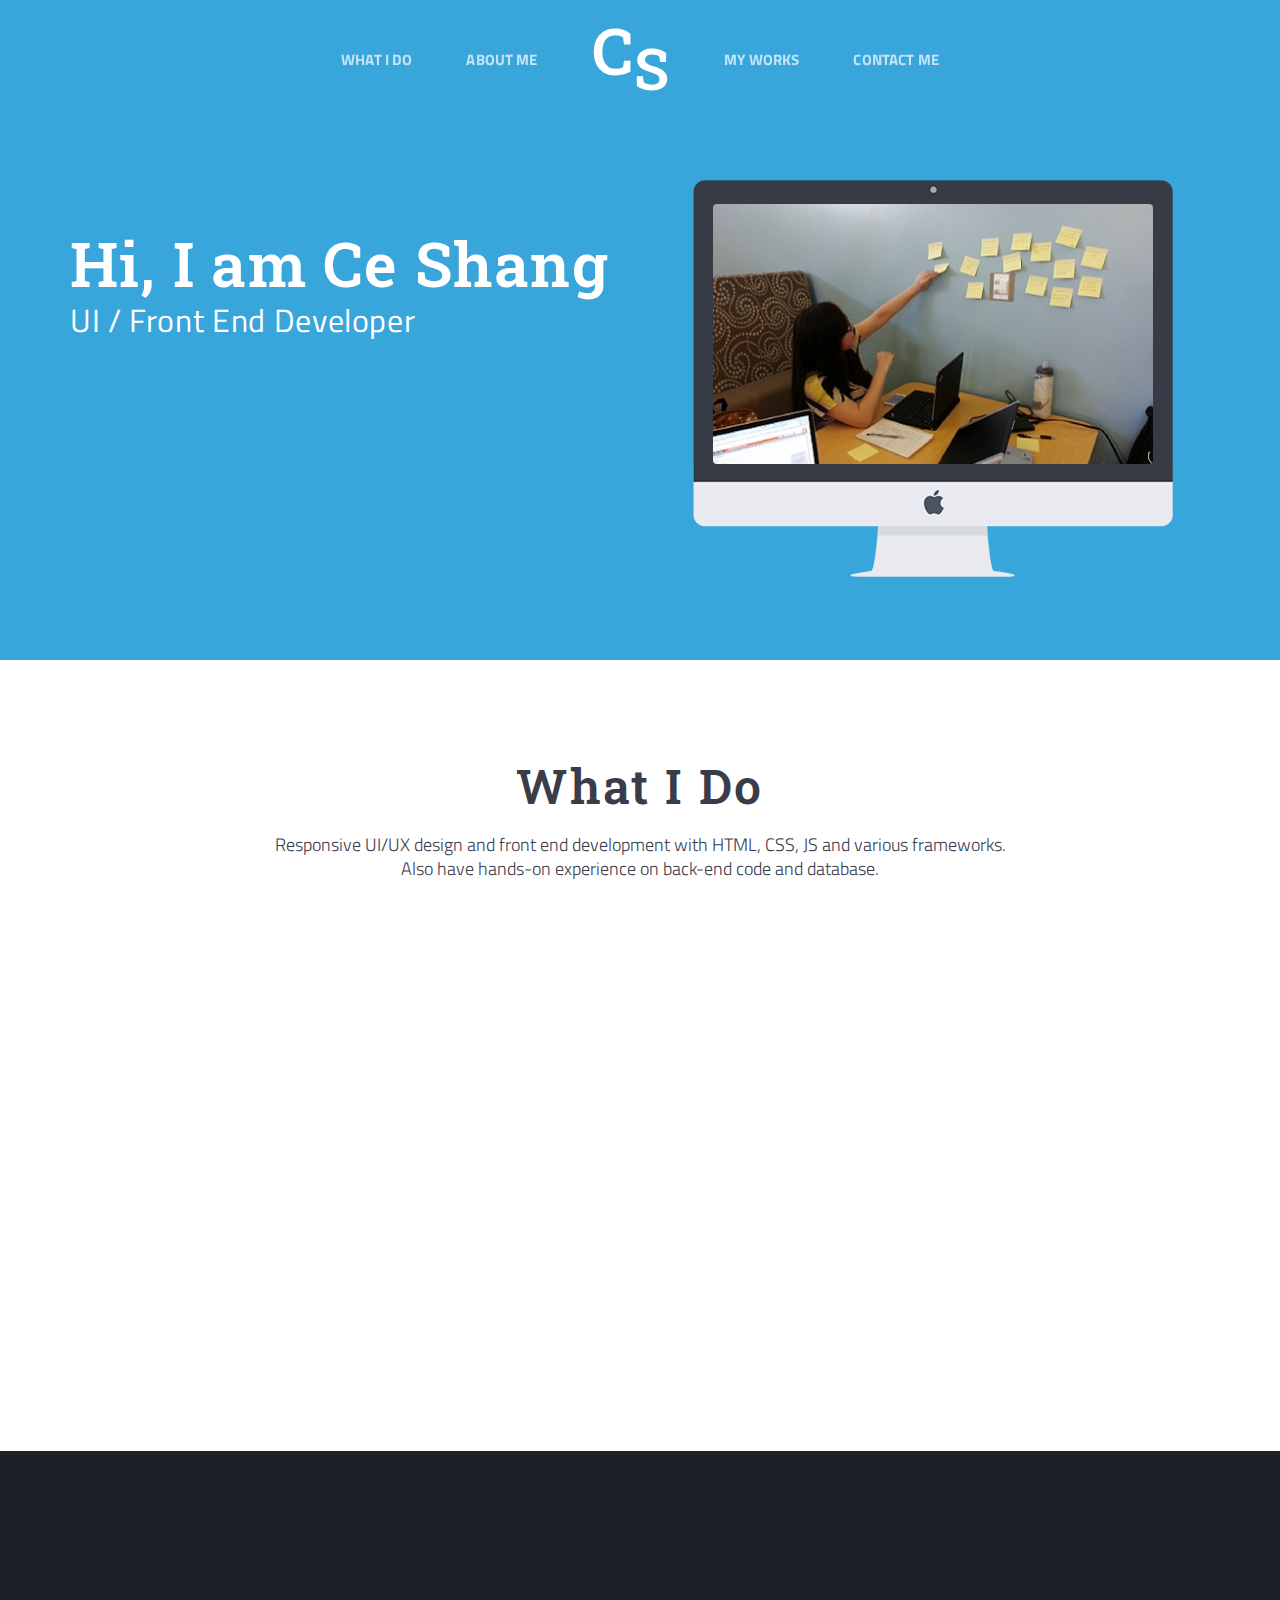
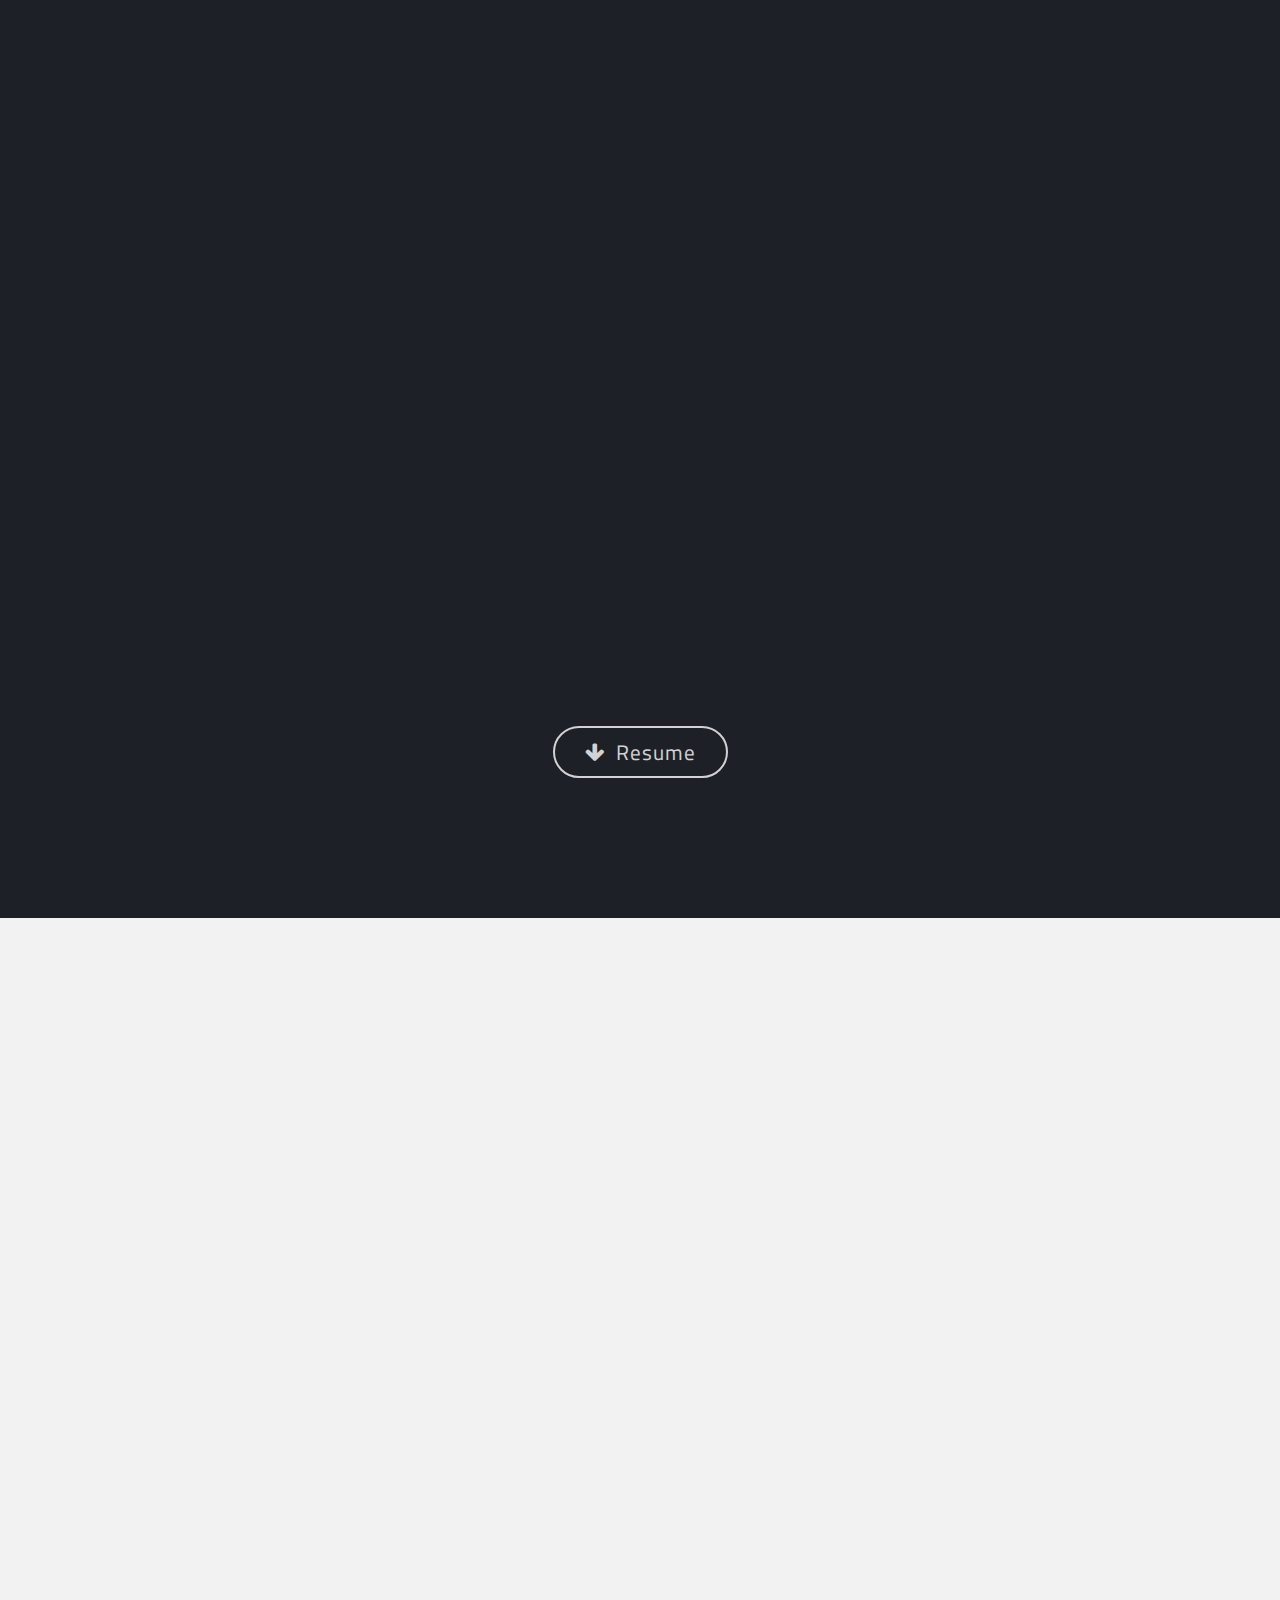
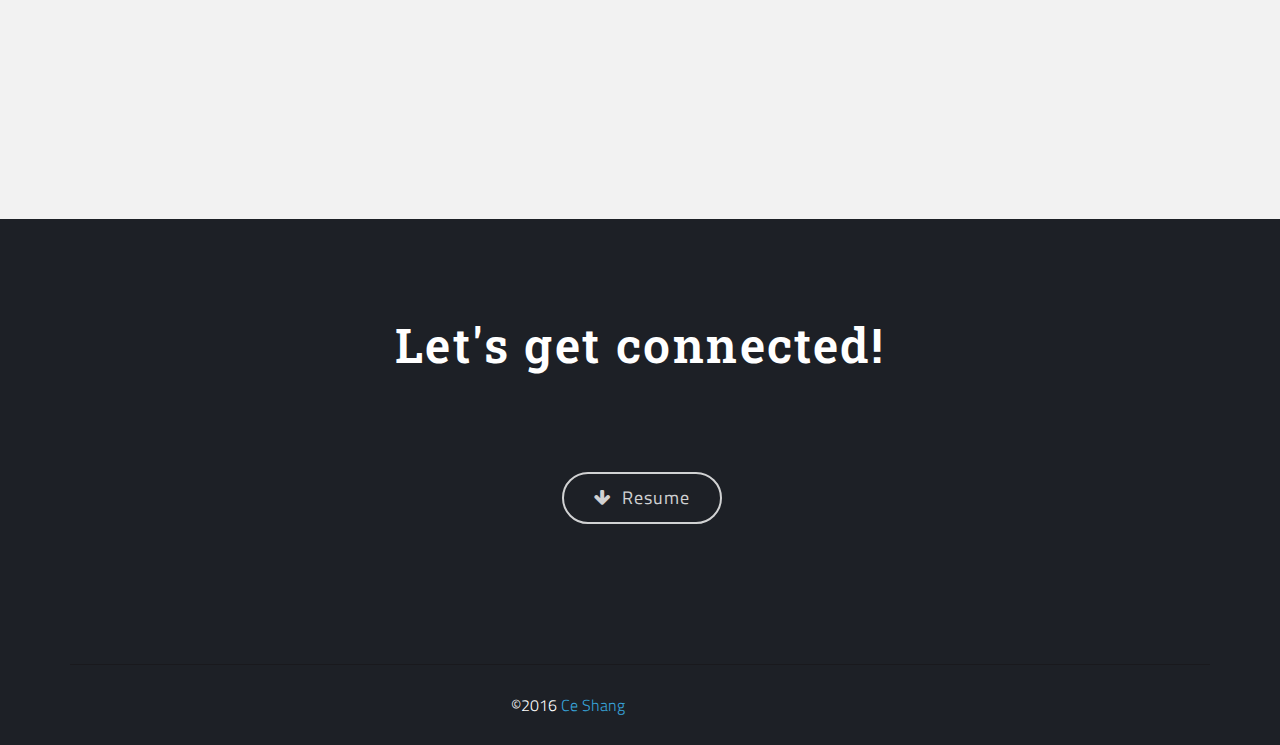
<file: index.html>
﻿<!DOCTYPE html>
<html lang="en-US" class="no-js">
	<head>

		<!-- ==============================================
		Title and Meta Tags
		=============================================== -->
		<meta charset="utf-8">
		<title>Ce Shang</title>
		<meta name="viewport" content="width=device-width, initial-scale=1, maximum-scale=1">
		<meta http-equiv="X-UA-Compatible" content="IE=edge">

		<!-- ==============================================
		Favicons
		=============================================== -->
		<link rel="shortcut icon" href="assets/favicon.ico">
		<link rel="apple-touch-icon" href="assets/apple-touch-icon.png">
		<link rel="apple-touch-icon" sizes="72x72" href="assets/apple-touch-icon-72x72.png">
		<link rel="apple-touch-icon" sizes="114x114" href="assets/apple-touch-icon-114x114.png">
		
		<!-- ==============================================
		CSS
		=============================================== -->    
		<link rel="stylesheet" href="css/bootstrap.min.css">
		<link rel="stylesheet" href="css/font-awesome.css">
		<link rel="stylesheet" href="css/flexslider.css">
		<link rel="stylesheet" href="css/meflat-blue.css">
		
		
		<!-- ==============================================
		Fonts
		=============================================== -->
		<link href='http://fonts.googleapis.com/css?family=Roboto+Slab:400,700' rel='stylesheet' type='text/css'>
		<link href='http://fonts.googleapis.com/css?family=Titillium+Web:400,300,300italic,200,400italic,600,600italic' rel='stylesheet' type='text/css'>
		
		<!-- ==============================================
		JS
		=============================================== -->
			
		<!--[if lt IE 9]>
			<script src="js/respond.min.js"></script>
		<![endif]-->
		
		<script type="text/javascript" src="js/libs/modernizr.min.js"></script>
		
		
	</head>
  
	<body data-spy="scroll" data-target="#main-nav" data-offset="400">
		<!-- ==============================================
		MAIN NAV
		=============================================== -->
		<div id="main-nav" class="navbar navbar-fixed-top">
			<div class="container">
			
				<div class="navbar-header">
				
					<button type="button" class="navbar-toggle" data-toggle="collapse" data-target="#site-nav">
						<span class="icon-bar"></span><span class="icon-bar"></span><span class="icon-bar"></span>
					</button>
					
					<!-- ======= LOGO (for small screens)========-->
					<a class="navbar-brand visible-xs scrollto" href="#home">CS</a>
					
				</div>
				
				<div id="site-nav" class="navbar-collapse collapse">
					<ul class="nav navbar-nav">
						<li>
							<a href="#services" class="scrollto">What I Do</a>
						</li>
						<li>
							<a href="#about" class="scrollto">About Me</a>
						</li>
						<li id="logo">
							<a href="#home" class="scrollto">
								<h1>C<span>S</span></h1>
							</a>
						</li>
						<li>
							<a href="#portfolio" class="scrollto">My Works</a>
						</li>
						<li>
							<a href="#contact" class="scrollto">Contact Me</a>
						</li>
					</ul>
				</div><!--End navbar-collapse -->
				
			</div><!--End container -->
			
		</div><!--End main-nav -->
		
		<!-- ==============================================
		HEADER
		=============================================== -->
		<header id="home" class="jumbotron">
		
			<div class="container">
			
				<div class="row">
				
					<div class="col-sm-6 text-col">
					
						<h1>Hi, I am Ce Shang</h1>
						<p>UI / Front End Developer</p>
						
					</div>
					
					<div class="col-sm-6">
						<div class="imac-frame">
							<img class="img-responsive img-center" src="assets/imac.png" alt=""/>
							<div class="imac-screen flexslider">
								<ul class="slides">
									<li>
										<img src="assets/slide1.jpg" alt="working picture 1"/>
									</li>
									<li>
										<img src="assets/slide2.jpg" alt="working picture 2"/>
									</li>
								</ul>
							</div>
						</div>
					</div>
				
				</div>
			
			</div>
			
		</header><!--End header -->
			
		<!-- ==============================================
		SERVICES
		=============================================== -->
		<section id="services" class="white-bg padding-top-bottom">
		
			<div class="container">
				
				<header class="section-header text-center">
				
					<h1 class="scrollimation scale-in">What I Do</h1>
					<p>Responsive UI/UX design and front end development with HTML, CSS, JS and various frameworks.
						<br/>Also have hands-on experience on back-end code and database.
					</p>
				
				</header>
			
				<div class="row services">
				
					<div class="col-md-3 col-sm-6 item scrollimation fade-up">
					
						<div class="icon">
							<img class="img-responsive img-center" src="assets/service1.png" alt="" />
						</div>
						
						<h2>UI &amp; UX Design</h2>
						<p>User research, Contextual inquiry, Competitive analysis, Personas & Scenarios,
							Information architecture, Wireframe, Prototype, Interactive design, Heuristic Evaluation...
						</p>
					
					</div>
					
					<div class="col-md-3 col-sm-6 item scrollimation fade-up d1">
					
						<div class="icon">
							<img class="img-responsive img-center" src="assets/service2.png" alt="" />
						</div>
						
						<h2>Web Development</h2>
						<p>HTML, CSS, JavaScript, JQuery, AJAX, JSON, Bootstrap, LESS, MVC, Angular, Node, Express, PHP, C#, Grunt, Gulp.
							<br/>(More on the way...)
						</p>
					
					</div>
					
					<div class="col-md-3 col-sm-6 item scrollimation fade-up d2">
					
						<div class="icon">
							<img class="img-responsive img-center" src="assets/service3.png" alt="" />
						</div>
						
						<h2>Database</h2>
						<p>Relational Algebra, <br/>Entity-relationship modeling, <br/>Relational DBMS Design, <br/>XML, DTD, SQL, MySQL... </p>
					
					</div>
					
					<div class="col-md-3 col-sm-6 item scrollimation fade-up d3">
					
						<div class="icon">
							<img class="img-responsive img-center" src="assets/service4.png" alt="" />
						</div>
						
						<h2>Visualization</h2>
						<p>D3.js,<br/>Highcharts.js<br/>Python,<br/>R</p>
					
					</div>
				
				</div>
			
			</div>
		
		</section>
		
		<!-- ==============================================
		ABOUT
		=============================================== -->	
		<section id="about" class="dark-bg light-typo padding-top-bottom">
		
			<div class="container">
			
				<header class="section-header text-center">
				
					<h1 class="scrollimation scale-in">About Me</h1>
				
				</header>
				
				<div class="row">
				
					<div class="col-sm-8 col-sm-offset-2">
					
						<img class="img-responsive img-center img-circle scrollimation fade-left" src="assets/ceshang.jpg" alt="ceshang photo" />
				
						<p class="text-center scrollimation fade-in">HELLO! I'm Ce Shang. I grow up in China and came to Austin in 2013 to pursue
							my master degree at UT-Austin majoring Human Computer Interaction. </p>
						<p class="text-center scrollimation fade-in">After my graduation in May, 2015, I joined Cisco Systems
							and took the responsibility of designing and developing Internal Web Applications. This experience not only sharpened
							my technical skills, but also dug out my career interest in front end development. Now, I am seeking for a new position which can
							motivate me to learn new technologies and to deliver better user experience solutions.</p>
						<p class="text-center scrollimation fade-in">Shoot me an email if you have a potential opportunity that would like to discuss with me.</p>
					</div>
					
				</div>

				<p class="text-center"><a class="btn btn-meflat white icon-left" href="http://ceshang.github.io/assets/CeShang.pdf" target="_blank"><i class="fa fa-arrow-down"></i>Resume</a></p>
				
			</div>
		
		</section>

 		<!-- ==============================================
		PORTFOLIO
		=============================================== -->	
		<section id="portfolio" class="gray-bg padding-top-bottom">
			
			<div class="container">
			
				<header class="section-header text-center">
				
					<h1 class="scrollimation scale-in">My Works</h1>
					<p></p>
				
				</header>
				
				<!--==== Portfolio Filters ====-->
				<div id="filter-works">
					<ul>
						<li class="active scrollimation fade-right d1">
							<a href="#" data-filter="*">All</a>
						</li>
						<li class="scrollimation fade-right">
							<a href="#" data-filter=".ui-dev">UI Development</a>
						</li>
						<li class="scrollimation fade-left">
							<a href="#" data-filter=".interactive-design">UX/IA Design</a>
						</li>
						<li class="scrollimation fade-left d1">
							<a href="#" data-filter=".data">Data</a>
						</li>
					</ul>
				</div><!--End portfolio filters -->
				
			</div><!--End portfolio header -->
			
			<div class="container masonry-wrapper scrollimation fade-in">
			
				<div id="projects-container">
				
					<!-- ==============================================
					SINGLE PROJECT ITEM
					=============================================== -->	
					<article class="project-item ui-dev">
						
						<img class="img-responsive project-image" src="assets/img_proj/UI_dev_sm.png"  alt="UI dev"><!--Project thumb -->
						
						<div class="hover-mask">
							<h2 class="project-title">E-Commerce UI</h2><!--Project Title -->
							<p>UI Development</p><!--Project Subtitle -->
						</div>
						
						<!--==== Project Preview HTML ====-->
						
						<div class="sr-only project-description" 
							data-category="UI Development"
							data-date=""
							data-client="Individual practice"
							data-link="View live demo,assets/file_proj/UI_dev/index.html"
							data-descr="Skills: HTML, CSS ,JS"
							data-images="assets/img_proj/UI_dev_lg3.png,assets/img_proj/UI_dev_lg1.png,assets/img_proj/UI_dev_lg2.png"
						>
							<p>The design was downloaded from an open source, and I edited the
								elements in Photoshop and build the whole UI with same layout and style in Dreamweaver.</p>
							
							<p>This is a practice for image editing and HTML/CSS/JS hand-coding skills. No JQuery or other frameworks used in the JS file, DOM only.</p>
							<p class="text-right"><a class="btn btn-meflat icon-right" href="https://github.com/ceshang/UI_DEV/tree/master/Practice1">View Source Code on Github<i class="fa fa-arrow-right"></i></a></p>
						</div>
						
					</article>
					<!-- ==============================================
					END PROJECT ITEM
					=============================================== -->						
					
					<article class="project-item ui-dev">
						
						<img class="img-responsive project-image" src="assets/img_proj/UT_OGS_sm.jpg"  alt="UT OGS"><!--Project thumb -->
						
						<div class="hover-mask">
							<h2 class="project-title">UT OGS</h2><!--Project Title -->
							<p>Student technician - Web development</p><!--Project Subtitle -->
						</div>
						
						<!--==== Project Preview HTML ====-->
						
						<div class="sr-only project-description" 
							data-category="Web pages development"
							data-date="2014.10 ~ 2015.5"
							data-client="UT, Office of Graduate Studies"
							data-link="View example page,http://www.utexas.edu/ogs/awards/2015studentawards/"
							data-descr="Skills: HTML, CSS, Javascript, Bootstrap, DreamWeaver, Photoshop"
							data-images="assets/img_proj/UT_OGS_lg1.jpg"
						>
							<p>From 2014.10 to 2015.5, I worked at the Office of Graduate Studies of UT-Austin, responsible
							 for creating, updating, and maintaining all the web pages and files under
								<a href="http://gradschool.utexas.edu/">UT OGS</a> domain.</p>
							
							<p>We have a in-house web designer who took charge of designing the layout, images and contents.
								My responsibility was to bring the design alive with HTML and very little bit CSS and JS.
								The example landing page was created for the 2015 Student Award Announcement, and was built
								with Bootstrap framework.</p>
							<p class="text-right"><a class="btn btn-meflat icon-right" href="http://www.utexas.edu/ogs/awards/2015studentawards/">Visit Example Page<i class="fa fa-arrow-right"></i></a></p>
						</div>
						
					</article><!--End Project Item -->

					<article class="project-item interactive-design">

						<img class="img-responsive project-image" src="assets/img_proj/UT_lib_sm.jpg"  alt="UT library"><!--Project thumb -->

						<div class="hover-mask">
							<h2 class="project-title">UT Library</h2><!--Project Title -->
							<p>UI / UX Design</p><!--Project Subtitle -->
						</div>

						<!--==== Project Preview HTML ====-->

						<div class="sr-only project-description"
							 data-category="UI/UX/HCI Design"
							 data-date="2014.1 ~ 2014.5"
							 data-client="UT-Austin library"
							 data-descr="Tools: Balsamiq, Axure"
							 data-images="assets/img_proj/UT_lib_lg0.png,assets/img_proj/UT_lib_lg2.jpg,assets/img_proj/UT_lib_lg3.jpg"
						>
							<h4>Overview</h4>

							<p>Redesigned the "database search" UI and UX for UT library. We simplified the steps of
							searching for database, offered new features like brief intro, multi-selection, filtering box,
								etc, and re-designed the information architecture to help users discover more "hidden" information.<br/><br/></p>

							<h4>Methods</h4>

							<p><b>Contextual Inquiry & Analysis</b>
							<br/>User Interview, Behavior Observation, Contextual Data & Notes Collection, Competitive Analysis.</p>

							<p><b>Requirements & Modeling</b>
							<br/>WAAD, User Model, Social Model, Flow Model, Hierarchical Task Inventory, Task Interaction Model.
							</p>

							<p><b>Design</b>
							<br/>Personas, Sketching, Conceptual Design, Storyboard, Wireframes.</p>

							<p><b>Prototype and Test</b>
								<br/>Prototyping with Balsamiq and Axure, Pilot Testing, Heuristic Evaluation.
							</p>

						</div>

					</article><!--End Project Item -->


					<article class="project-item data">
						
						<img class="img-responsive project-image" src="assets/img_proj/GP_sm.jpg"  alt="GivePulse"><!--Project thumb -->
						
						<div class="hover-mask">
							<h2 class="project-title">GivePulse</h2><!--Project Title -->
							<p>Data Visualization / User Research</p><!--Project Subtitle -->
						</div>
						
						<!--==== Project Preview HTML ====-->
						
						<div class="sr-only project-description" 
							data-category="Data Analysis / Product Improvement"
							data-date="2014.12 ~ 2015.5"
							data-client="GivePulse"
							data-link="View poster,/assets/GP_poster.pdf"
							data-descr="Tools: D3.js, Qlik, CartoDB, ArcGIS, MySQL, SQL, JSON"
							data-images="assets/img_proj/GP_lg2.jpg,assets/img_proj/GP_lg1.jpg"
						>
							<p><a href="https://www.givepulse.com/">Givepulse</a> is an online community that helps connect NGOs and volunteers.
								 The purpose of this project was to analyze GP operation data to define specific operational issues and to
								suggest product improvement.
							</p>

							<h4>Research Topics</h4>

							<p>1. Current situation of platform operation and user activity;
							<br/>2. Company's community connection and social impact;
							<br/>3. Potential product improvement.</p>

							<h4>Procedure</h4>

							<p>1. Collected data from various sources;
								<br/>2. Performed data analysis and visualization work;
								<br/>3. Met with users, company executives, internal stakeholders to understand the current
								work flow and user need.
								<br/>4. Summarized results and give suggestions.
							</p>

							<h4>Outputs</h4>

							<p>Weekly/Monthly data analysis reports and presentation;
								<br/>Various formats of visualization: Descriptive statistics; Charts; Heat maps; Geo-visualizations.
							</p>

							<p class="text-right"><a class="btn btn-meflat icon-right" href="/assets/GP_poster.pdf">View Poster<i class="fa fa-arrow-right"></i></a></p>
						</div>
						
					</article><!--End Project Item -->

					<article class="project-item interactive-design">
						
						<img class="img-responsive project-image" src="assets/img_proj/IA_sm.jpg"  alt="iPad App"><!--Project thumb -->
						
						<div class="hover-mask">
							<h2 class="project-title">Health Eating App</h2><!--Project Title -->
							<p>Information Architecture</p><!--Project Subtitle -->
						</div>
						
						<!--==== Project Preview HTML ====-->
						
						<div class="sr-only project-description" 
							data-category="Information Architecture"
							data-date="2014.8 ~ 2014.12"
							data-client="Course Project"
							data-descr="Tools: Axure, Balsamiq"
							data-images="assets/img_proj/IA_lg1.png,assets/img_proj/IA_lg2.png"
						>
							<p>This project was done for the Information Architecture & Design Course.Comparing to the other projects, IA focuses more on the content, taxonomy, information structure
								and information flow.</p>
							
							<p>In our project, we chose to design a healthy eating iPad app for elder citizens. The app offers
							nutrition information and intake suggestion based on real research results, and also, it allows users
							to log in and track their intake records.</p>

							<h4>Challenges</h4>

							<p>1. First time to design for mobile platform and for user groups with special requirements;
							<br/>2. Lack background in health/medicare field, not familiar with metadata and taxonomy.</p>

							<h4>Success</h4>

							<p>1. Quickly completed a background research by reading academic research results,
								discussing with professors and students majoring in health-care field;
							<br/>2. Collected and summarized design guidelines for elder citizens.
							<br/>3. Implemented HCI design life cycle, including Competitive Analysis, WAAD, Personas, Wireframes,
							Prototyping, Heuristic Evaluation, etc</p>

							<h4>Tools Used</h4>

							<p>Axure, Balsamiq, Photoshop</p>

						</div>
						
					</article><!--End Project Item -->

					<article class="project-item interactive-design">

						<img class="img-responsive project-image" src="assets/img_proj/DC_sm.jpg"  alt="Heuristic Evaluation"><!--Project thumb -->

						<div class="hover-mask">
							<h2 class="project-title">Usability Evaluation</h2><!--Project Title -->
							<p>Information Architecture</p><!--Project Subtitle -->
						</div>

						<!--==== Project Preview HTML ====-->

						<div class="sr-only project-description"
							 data-category="Information Architecture"
							 data-date="2014.8 ~ 2014.12"
							 data-client="Course Project"
							 data-descr=""
							 data-images="assets/img_proj/DC_lg1.jpg"
						>
							<p>The <a href="http://www.wired.com/">Wired website</a> is an online technology news website.
							We applied heuristic evaluation on this website to examine their IA components and UI usability, and to
							provide redesign opinions.</p>

							<p>The heuristic evaluation methodology is usually used for usability evaluation, but we accommodated
							it to our purpose of examining information architecture, by re-grouping findings
							based on four IA components - Organization, Navigation, Searching, and Labeling.</p>

						</div>

					</article><!--End Project Item -->
						
				</div><!-- End projects --> 
				
			</div><!-- End container --> 
			
			<!-- ==============================================
			PROJECT PREVIEW MODAL (Do not alter this markup)
			=============================================== -->	
			<div id="project-modal" class="modal fade">
			
				<div class="modal-dialog">
				
					<div class="modal-content">
					
						<div class="modal-header">
						
							<div class="container">
							
								<button type="button" class="close" data-dismiss="modal" aria-hidden="true">&times;</button>
								
								<h1 id="hdr-title" class="text-center"></h1>
								<div class="row">
									<div class="col-md-8 col-md-offset-2">
										<div class="image-wrapper">
											<img class="img-responsive" src="assets/chrome.png" alt="">
											<div class="loader"></div>
											<div class="screen"></div>
										</div>
									</div>
								</div>
							</div>
							
						</div>
						
						<div class="modal-body">
							<div class="container">
								<div class="row">
									<div id="project-sidebar" class="col-md-3">
										<h2 id="sdbr-title"></h2>
										<p id="sdbr-category"></p>
										<p id="sdbr-date"></p>
										<p id="sdbr-client"></p>
										<p id="sdbr-link"><a href="#link" target="_blank"></a></p>
										<p id="sdbr-descr"></p>
									</div>
									<div id="project-content" class="col-md-8 col-md-offset-1">
									</div>
								</div>
								
							</div>
						</div><!-- End modal-body -->
						
					</div><!-- End modal-content -->
					
				</div><!-- End modal-dialog -->
				
			</div><!-- End modal -->
			
		</section>

		<!-- ==============================================
		CONTACT
		=============================================== -->
		<section id="contact" class="dark-bg light-typo padding-top">

			<div class="container">

				<header class="section-header text-center">

					<h1 class="scrollimation scale-in in">Let's get connected!</h1>

				</header>

				<p class="text-center"><a class="btn btn-meflat white icon-left" href="http://ceshang.github.io/assets/CeShang.pdf" target="_blank"><i class="fa fa-arrow-down"></i>Resume</a></p>

				<div class="row">

					<div class="col-sm-12 text-center">
						<ul class="social-links">
							<li class="scrollimation fade-right d1"><a href="https://www.facebook.com/ce.shang.35"><i class="fa fa-facebook fa-fw"></i></a></li>
							<li class="scrollimation fade-right d1"><a href="https://github.com/ceshang"><i class="fa fa-github fa-fw"></i></a></li>
							<li class="scrollimation fade-right"><a href="https://www.linkedin.com/in/ce-shang-50552398"><i class="fa fa-linkedin fa-fw"></i></a></li>
							<li class="scrollimation fade-right"><a href="mailto:shangce919@hotmail.com"><i class="fa fa-envelope fa-fw"></i></a></li>
						</ul>
					</div>

				</div>

			</div>

		</section>
		
		<!-- ==============================================
		FOOTER
		=============================================== -->	
		
		<footer id="main-footer" class="dark-bg light-typo">
		
			<div class="container">
			
				<hr>
				
				<div class="row">
					
					<div class="col-sm-6 text-right">
						<p>&copy;2016 <a href="http://ceshang.github.io/">Ce Shang</a></p>
					</div>
				</div>
				
			</div>
			
		</footer>
		
		
		<!-- ==============================================
		SCRIPTS
		=============================================== -->	
		<script src="http://ajax.googleapis.com/ajax/libs/jquery/1.9.1/jquery.min.js"></script>
		<script>window.jQuery || document.write('<script src="js/libs/jquery-1.9.1.min.js">\x3C/script>')</script>
		
		<script src="js/libs/bootstrap.min.js"></script>
		<script src='js/jquery.easing.1.3.min.js'></script>
		<script src='js/jquery.scrollto.js'></script>
		<script src="js/jquery.fittext.js"></script>
		<script src='js/jquery.flexslider.min.js'></script>
		<script src='js/jquery.masonry.js'></script>
		<script src="js/waypoints.min.js"></script>
		<script src="js/jquery.label_better.min.js"></script>
		<script src="js/jquery.easypiechart.js"></script>
		<script src="js/contact.js"></script>
		<script src="js/meflat.js"></script>
		
	</body>
	
</html>
</file>
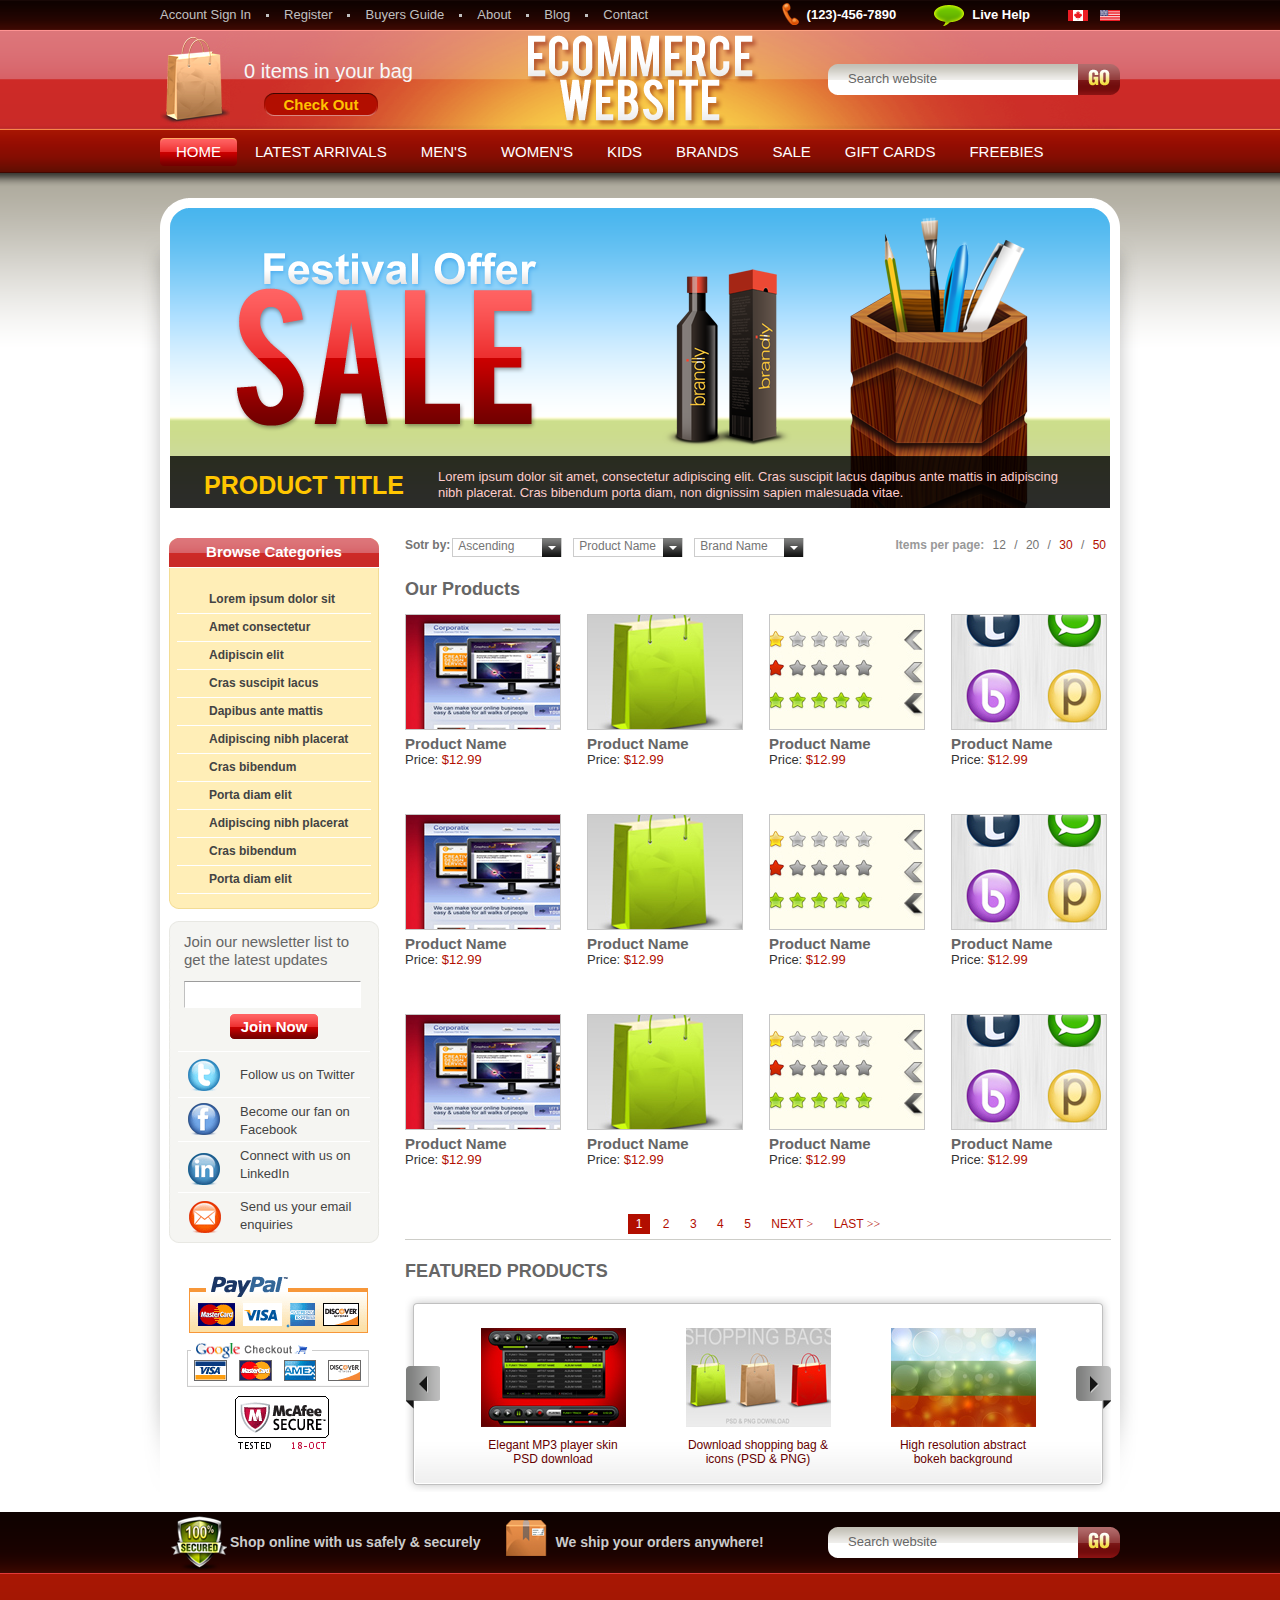
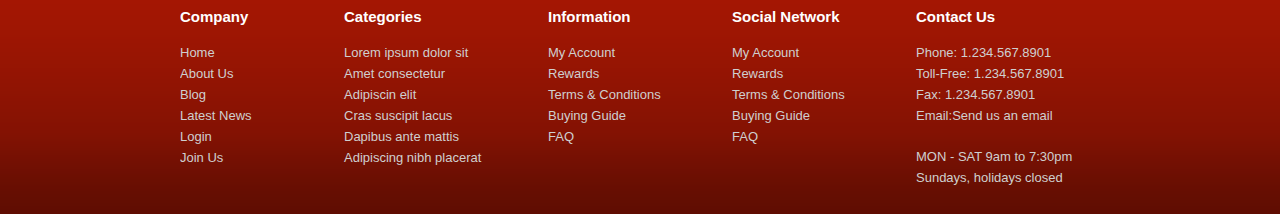
<file: assets/file_proj/UI_dev/index.html>
<!DOCTYPE HTML>
<html>
<head>
<meta http-equiv="Content-Type" content="text/html; charset=utf-8">
<title>Ce Shang HTML/CSS/JS Practice</title>
<link href="style/css.css" rel="stylesheet" />
<script type="text/javascript" src="js/main.js"></script>
</head>

<body>

<div id="top">
	<ul class="top_menu">
    	<li><a href="#">Account Sign In</a></li>
    	<li><a href="#">Register</a></li>
    	<li><a href="#">Buyers Guide</a></li>
    	<li><a href="#">About</a></li>
    	<li><a href="#">Blog</a></li>
    	<li class="no_dot"><a href="#">Contact</a></li>
    </ul>
    <ul class="top_bar">
    	<li class="phone">(123)-456-7890</li>
        <li class="help"><a href="#">Live Help</a></li>
        <li class="space sbie6_img"><a href="#"><img src="images/top_img1.gif" alt="1" title="加拿大" /></a></li>
        <li class="sbie6_img"><a href="#"><img src="images/top_img2.gif" alt="2" title="美国" /></a></li>
    </ul>
</div>

<div id="header">
	<div id="shopping">
    	<p>0 items in your bag</p>
        <a href="#">Check Out</a>
    </div>
	<h1 title="Ecommerce WebSite"><a href="#"><img src="images/logo.png" alt="logo" /></a></h1>
    <div class="search">
    	<form action="">
        	<input id="text1" class="text" type="text" value="Search website" />
            <input class="btn" type="submit" value="" />
        </form>
    </div>
</div>

<ul id="nav">
	<li class="active"><a href="#"><strong><span>HOME</span></strong></a></li>
	<li><a href="#"><strong><span>LATEST ARRIVALS</span></strong></a></li>
	<li><a href="#"><strong><span>MEN'S</span></strong></a></li>
	<li><a href="#"><strong><span>WOMEN'S</span></strong></a></li>
	<li><a href="#"><strong><span>KIDS</span></strong></a></li>
	<li><a href="#"><strong><span>BRANDS</span></strong></a></li>
	<li><a href="#"><strong><span>SALE</span></strong></a></li>
	<li><a href="#"><strong><span>GIFT CARDS</span></strong></a></li>
	<li><a href="#"><strong><span>FREEBIES</span></strong></a></li>
</ul>

<div id="content">
	<div id="content_top">
    	<div id="content_bottom">

            <div id="ad">
            	<a href="javascript:;" class="prev"></a>
            	<a href="javascript:;" class="next"></a>
                <span class="prev_bg"></span>
                <span class="next_bg"></span>
            	<ul>
                	<li style="filter:alpha(opacity=100); opacity:1;"><a href="#a1"><img src="images/banner/1.png" alt="" /></a></li>
                	<li><a href="#a2"><img src="images/banner/2.png" alt="" /></a></li>
                	<li><a href="#a3"><img src="images/banner/3.png" alt="" /></a></li>
                </ul>
                <h2>PRODUCT TITLE</h2>
                <p>Lorem ipsum dolor sit amet, consectetur adipiscing elit. Cras suscipit lacus dapibus ante mattis in adipiscing nibh placerat. Cras bibendum porta diam, non dignissim sapien malesuada vitae.</p>
                <div class="bg"></div>
            </div>
            
            <div id="main" class="clear">
            	<div id="side">
                	<div class="module_menu">
                    	<h2><strong><span>Browse Categories</span></strong></h2>
                        <div class="list">
                        	<ul>
                            	<li><a href="#">Lorem ipsum dolor sit</a></li>
                            	<li><a href="#">Amet consectetur</a></li>
                            	<li><a href="#">Adipiscin elit</a></li>
                            	<li><a href="#">Cras suscipit lacus</a></li>
                            	<li><a href="#">Dapibus ante mattis</a></li>
                            	<li><a href="#">Adipiscing nibh placerat</a></li>
                            	<li><a href="#">Cras bibendum</a></li>
                            	<li><a href="#">Porta diam elit</a></li>
                            	<li><a href="#">Adipiscing nibh placerat</a></li>
                            	<li><a href="#">Cras bibendum</a></li>
                            	<li><a href="#">Porta diam elit</a></li>                       
                            </ul>
                        </div>
                    </div>
                    
                    <div class="module_join">
                    	<div class="module_join_t">
                        	<div class="module_join_b">
                            	
                                <div class="Join_form">
                                    <p>Join our newsletter list to get the latest updates</p>
                                    <form action="#">
                                        <input type="text" class="text" />
                                        <input type="submit" value="Join Now" class="btn" />
                                    </form>
                                </div>
                                <ul class="join_list">
                                	<li class="space1">Follow us on Twitter</li>
                                    <li class="space2">Become our fan on Facebook</li>
									<li class="space3">Connect with us on LinkedIn</li>
									<li class="space3">Send us your email enquiries</li>
                                </ul>
                                
                            </div>
                        </div>
                    </div>
                    
                    <div id="payment">
                    	<img src="images/payment.gif" alt="" />
                    </div>
                    
                </div>
                
                <div id="wrap">
                	<div id="sel1" class="sort">
                    	<dl>
                        	<dt>Sotr by:</dt>
                            <dd>
                            	<h2>Ascending</h2>
                                <a href="javascript:;"></a>
                                <ul>
                                	<li>menu1</li>
                                	<li>menu2</li>
                                	<li>menu3</li>
                                </ul>
                            </dd>
                            <dd>
                            	<h2>Product Name</h2>
                                <a href="javascript:;"></a>
                                <ul>
                                	<li>menu1</li>
                                	<li>menu2</li>
                                	<li>menu3</li>
                                </ul>
                            </dd>
                            <dd>
                            	<h2>Brand Name</h2>
                                <a href="javascript:;"></a>
                                <ul>
                                	<li>menu1</li>
                                	<li>menu2</li>
                                	<li>menu3</li>
                                </ul>
                            </dd>
                        </dl>
                        <p>
                        	<strong>Items per page:</strong>
                            <span>12</span> / <span>20</span> / <span class="color_style">30</span> / <span class="color_style">50</span>
                        </p>
                    </div>
                    
                    <div class="pic_list">
                    	<h2>Our Products</h2>
                        <ul class="clear">
                        	<li>
                            	<a href="#"><img src="images/pic_list/1.jpg" alt="" /></a>
                                <h3>Product Name</h3>
                                <p>Price: <span>$12.99</span></p>
                            </li>
                        	<li>
                            	<a href="#"><img src="images/pic_list/2.jpg" alt="" /></a>
                                <h3>Product Name</h3>
                                <p>Price: <span>$12.99</span></p>
                            </li>
                        	<li>
                            	<a href="#"><img src="images/pic_list/3.jpg" alt="" /></a>
                                <h3>Product Name</h3>
                                <p>Price: <span>$12.99</span></p>
                            </li>
                        	<li>
                            	<a href="#"><img src="images/pic_list/4.jpg" alt="" /></a>
                                <h3>Product Name</h3>
                                <p>Price: <span>$12.99</span></p>
                            </li>
                        	<li>
                            	<a href="#"><img src="images/pic_list/1.jpg" alt="" /></a>
                                <h3>Product Name</h3>
                                <p>Price: <span>$12.99</span></p>
                            </li>
                        	<li>
                            	<a href="#"><img src="images/pic_list/2.jpg" alt="" /></a>
                                <h3>Product Name</h3>
                                <p>Price: <span>$12.99</span></p>
                            </li>
                        	<li>
                            	<a href="#"><img src="images/pic_list/3.jpg" alt="" /></a>
                                <h3>Product Name</h3>
                                <p>Price: <span>$12.99</span></p>
                            </li>
                        	<li>
                            	<a href="#"><img src="images/pic_list/4.jpg" alt="" /></a>
                                <h3>Product Name</h3>
                                <p>Price: <span>$12.99</span></p>
                            </li>
                        	<li>
                            	<a href="#"><img src="images/pic_list/1.jpg" alt="" /></a>
                                <h3>Product Name</h3>
                                <p>Price: <span>$12.99</span></p>
                            </li>
                        	<li>
                            	<a href="#"><img src="images/pic_list/2.jpg" alt="" /></a>
                                <h3>Product Name</h3>
                                <p>Price: <span>$12.99</span></p>
                            </li>
                        	<li>
                            	<a href="#"><img src="images/pic_list/3.jpg" alt="" /></a>
                                <h3>Product Name</h3>
                                <p>Price: <span>$12.99</span></p>
                            </li>
                        	<li>
                            	<a href="#"><img src="images/pic_list/4.jpg" alt="" /></a>
                                <h3>Product Name</h3>
                                <p>Price: <span>$12.99</span></p>
                            </li>
                        </ul>
                    </div>
                    <div class="page">
                        <a class="active" href="#">1</a>
                        <a href="#">2</a>
                        <a href="#">3</a>
                        <a href="#">4</a>
                        <a href="#">5</a>
                        <a href="#">NEXT <span>></span></a>
                        <a href="#">LAST <span>>></span></a>
                    </div>
                    
                    <div id="scroll_list">
                    	<h2>FEATURED PRODUCTS</h2>
                        <div class="scroll_wrap">
                        	<div class="scroll_wrap_l">
                            	<div id="run1" class="scroll_wrap_r">
                                	<a class="prev" href="javascript:;"></a>
                                	<a class="next" href="javascript:;"></a>
                                    <div class="list_wrap">
                                    	<ul>
                                        	<li>
                                            	<a href="#"><img src="images/scroll_pic/1.jpg" alt="" /></a>
                                                <p>Elegant MP3 player skin PSD download</p>
                                            </li>
                                        	<li>
                                            	<a href="#"><img src="images/scroll_pic/2.jpg" alt="" /></a>
                                                <p>Download shopping bag & icons (PSD & PNG)</p>
                                            </li>
                                        	<li>
                                            	<a href="#"><img src="images/scroll_pic/3.jpg" alt="" /></a>
                                                <p>High resolution abstract bokeh background</p>
                                            </li>
                                        </ul>
                                    </div>
                                </div>
                            </div>
                        </div>
                    </div>
                </div>
            </div>
            
        </div>
    </div>
</div>

<div id="footer">
    <div id="footer_info">
        <p class="ico1">Shop online with us safely & securely</p>
        <p class="ico2">We ship your orders anywhere!</p>
        <div class="search">
            <form action="#">
                <input id="text2" class="text" type="text" value="Search website" />
                <input class="btn" type="submit" value="" />
            </form>
        </div>
    </div>
    <div id="footer_link">
    	<dl>
        	<dt>Company</dt>
            <dd><a href="#">Home</a></dd>
            <dd><a href="#">About Us</a></dd>
            <dd><a href="#">Blog</a></dd>
            <dd><a href="#">Latest News</a></dd>
            <dd><a href="#">Login</a></dd>
            <dd><a href="#">Join Us</a></dd>
        </dl>
    	<dl class="pos">
        	<dt>Categories</dt>
            <dd><a href="#">Lorem ipsum dolor sit</a></dd>
            <dd><a href="#">Amet consectetur</a></dd>
            <dd><a href="#">Adipiscin elit</a></dd>
            <dd><a href="#">Cras suscipit lacus</a></dd>
            <dd><a href="#">Dapibus ante mattis</a></dd>
            <dd><a href="#">Adipiscing nibh placerat</a></dd>
        </dl>
    	<dl>
        	<dt>Information</dt>
            <dd><a href="#">My Account</a></dd>
            <dd><a href="#">Rewards</a></dd>
            <dd><a href="#">Terms & Conditions</a></dd>
            <dd><a href="#">Buying Guide</a></dd>
            <dd><a href="#">FAQ</a></dd>
        </dl>
    	<dl>
        	<dt>Social Network</dt>
            <dd><a href="#">My Account</a></dd>
            <dd><a href="#">Rewards</a></dd>
            <dd><a href="#">Terms & Conditions</a></dd>
            <dd><a href="#">Buying Guide</a></dd>
            <dd><a href="#">FAQ</a></dd>
        </dl>
    	<dl>
        	<dt>Contact Us</dt>
            <dd><a href="#">Phone: 1.234.567.8901</a></dd>
            <dd><a href="#">Toll-Free: 1.234.567.8901</a></dd>
            <dd><a href="#">Fax: 1.234.567.8901</a></dd>
            <dd><a href="#">Email:<span>Send us an email</span></a></dd>
            <dd class="space"><a href="#">MON - SAT 9am to 7:30pm</a></dd>
            <dd><a href="#">Sundays, holidays closed</a></dd>
        </dl>
    </div>
</div>
</body>
</html>
</file>
<file: css/meflat-blue.css>
/*--------------------
-----Main Styles------
----------------------*/
body{
	font-family: 'Titillium Web', sans-serif;
	font-size:18px;
	color:#3a3c4a;
	font-weight:300;
	overflow-x:hidden;
}

h1,
h2,
h3,
h4,
h5,
h6{
	font-family: 'Roboto Slab',serif;
    font-weight:400;
    letter-spacing:0.02em;
    margin:0 0 20px;
}

p {
    font-size:18px;
    line-height:24px;
    font-weight:300;
    margin-bottom:20px;
}

.lead {
    font-size:20px;
    line-height:28px;
    font-weight:100;
    letter-spacing:0.02em;
    margin-top:40px;
    margin-bottom:40px;
}

a,
a:hover,
a:focus {
    outline:none !important;
    text-decoration:none;
}

a {
  color:#38A5DB;
  text-decoration: none;
}

a:hover,
a:focus {
  color:#38A5DB;
  text-decoration: underline;
}

a:focus,
.btn:focus {
  outline: none;
}

.color-bg a{
	color:#fff;
	text-decoration: underline;
}

.color-bg a:hover,
.color-bg a:focus {
  color:#fff;
  text-decoration: none;
}

.primary {
	color:#38A5DB;
}

/*----------------------
---Main Layout Styles---
------------------------*/
.img-center{
    margin:0 auto;
}

.padding-top-bottom {
    padding:100px 0;
}

.padding-top {
    padding:100px 0 0;
}

.navbar {
    margin:0;
    border-radius:0;
}

.section-header {
    margin-bottom:80px;
}

.section-header h1{
    font-size:48px;
    font-weight:600;
    letter-spacing:0.05em;
}
/*------------------
----- Buttons ------
--------------------*/

.btn-meflat {
	border: none;
	font-family: inherit;
	font-size: inherit;
	cursor: pointer;
	padding: 10px 30px;
	display: inline-block;
	margin:20px 0;
	text-transform: none;
	text-decoration: none;
	letter-spacing: 1px;
	font-weight: 400;
	line-height:28px;
	height:52px;
	outline: none;
	position: relative;
	background: #38A5DB;
	color: #fff;
	box-shadow: none;
	border-radius: 52px;
	opacity:0.8;
	-webkit-transition: none;
	-moz-transition: none;
	transition: none;
}

.btn-meflat:hover,
.btn-meflat:focus,
.btn-meflat:active {
	color: #fff;
	opacity:1;
	text-decoration: none;
}

.btn-meflat.white {
	background: transparent;
	border:2px solid #fff;
	box-shadow: none;
	-webkit-transition:all .1s ease-out;
	transition:all .1s ease-out;
	text-decoration: none;
}

.btn-meflat.white:hover,
.btn-meflat.white:focus,
.btn-meflat.white:active {
	top:0;
	text-decoration: none;
}

.btn-meflat.icon-left [class*=fa]{
    margin-right:10px;
}

.btn-meflat.icon-right [class*=fa]{
    margin-left:10px;
}

/*----------------
----- Colors -----
------------------*/

.white-bg{
    background:#fff;
}

.gray-bg{
    background:#f2f2f2;
}

.color-bg{
    background:#38A5DB;
}

.dark-bg{
    background:#1D2026;
}

.light-typo {
    color:#fff;
}

.color-bg.light-typo .section-title:after{
	background:#fff;
}

/*----------------------
----Navigation Styles---
------------------------*/
#main-nav .navbar-toggle{
    border:1px solid rgba(255,255,255,0.5);
    border-radius:0;
}

#main-nav .icon-bar {
    background:#fff;
}

.navbar-nav {
    float:none;
    text-align:center;
}

#main-nav .navbar-nav li {
    display:inline-block;
    float:none;
}

.navbar-brand,
.navbar-brand:hover,
.navbar-brand:active,
.navbar-brand:focus {
    position:relative;
    padding:0 10px;
    font-size:42px;
    line-height:54px;
    font-family: 'Roboto Slab',serif;
    font-weight:600;
    color:#777;
    font-variant:small-caps;
    height:auto;
    letter-spacing:0.02em;
    -webkit-transition:font-size .2s ease-out;
    transition:font-size .2s ease-out;
    overflow:hidden;
}

#main-nav{
    background:transparent;
    -webkit-transition:background 0.3s ease-out;
    transition:background 0.3s ease-out;
}

#main-nav .navbar-toggle{
    color:#777;
    border-color:#777;
}

#main-nav .navbar-toggle .icon-bar{
    background:#777;
}

#main-nav .container{
    padding:15px 0;
    -webkit-transition:padding 0.3s ease-out;
    transition:padding 0.3s ease-out;
}

#main-nav.scrolled {
    background:#fff;
    box-shadow:0 1px 2px rgba(0,0,0,0.1);
}

#main-nav.scrolled .container{
    padding:0;
}

#main-nav .nav a{
    position:relative;
    z-index:1;
}

#main-nav .nav a,
#main-nav .nav a:active,
#main-nav .nav a:hover{
    padding:0px 5px;
    font-size:15px;
    line-height:54px;
    font-weight:700;
    letter-spacing:0.01em;
    text-transform:uppercase;
    background:transparent;
    color:#fff; 
}

#main-nav.scrolled .nav a{
    color:inherit; 
}

#main-nav li{
    background:transparent;
    margin:0 20px;
    opacity:0.7;
    vertical-align:middle;
    -webkit-transition:opacity 0.2s ease-out;
    transition:opacity 0.2s ease-out;
}

#main-nav .nav li.active,
#main-nav .nav li:hover{
    opacity:1;
}
#main-nav .dropdown-menu a{
    font-size:14px;
}

#main-nav .nav a:before {
    display:block;
    position:absolute;
    bottom:0;
    left:25%;
    content:"";
    width:50%;
    height:3px;
    background:#fff;
    z-index:-1;
    opacity:0;
    -webkit-transition:all 0.3s ease-out;
    transition:all 0.3s ease-out;
}

#main-nav.scrolled .nav a:before {
    background:#3a3c4a;
}

#main-nav .nav a:hover:before,
#main-nav .nav .active a:before {
    bottom:10px;
    opacity:1;
}

.no-csstransforms #main-nav .nav a:before {
	display:none;
}

#main-nav #logo{
    opacity:1;
    vertical-align:middle;
}

#main-nav #logo h1{
    font-size:64px;
    font-weight:600;
    -webkit-transition:font-size 0.3s ease-out;
    transition:font-size 0.3s ease-out;
}

#main-nav #logo span{
    font-size:90%;
    position:relative;
    top:15px;
}

#main-nav.scrolled #logo h1{
    font-size:52px;
}

#main-nav .nav #logo a:before {
    display:none;
}

#main-nav.scrolled .nav #logo a:hover {
    color:#38A5DB;
    -webkit-transition:color .2s ease-out;
    transition:color .2s ease-out;
}
/*----------------------
-----Header Styles------
------------------------*/

.jumbotron {
    background:#38A5DB;
    color:#fff;
    padding:0;
    margin-bottom:0;
    padding:180px 0 80px;
	overflow:hidden;
}

#home{
    background-color:#38A5DB;
}

.jumbotron.bg-image {
    position: relative;
    background:url(../assets/header.jpg) 50% 50% no-repeat;
    background-size: cover;
}

.jumbotron.bg-image:before{
    position: absolute;
    display: block;
    content: "";
    width: 100%;
    height: 100%;
    top: 0;
    left: 0;
    background: #000;
    opacity: .4;
}

.jumbotron .text-col{
    margin-top:50px;
}

.jumbotron h1{
    font-weight:600;
    letter-spacing:0.02em;
    margin-bottom:10px;
	opacity:0;
	-webkit-transform:translateX(-1000px);
	transform:translateX(-1000px);
	-webkit-transition:opacity .5s ease-out .3s,-webkit-transform .5s ease-out .3s;
	transition:opacity .5s ease-out .3s,transform .5s ease-out .3s;
}

.jumbotron h1.in{
	opacity:1;
	-webkit-transform:translateX(0);
	transform:translateX(0);
}

.jumbotron p{
    font-size:32px;
    font-weight:400;
    letter-spacing:0.02em;
	opacity:0;
	-webkit-transform:translateY(1000px);
	transform:translateY(1000px);
	-webkit-transition:opacity .5s ease-out .8s,-webkit-transform .5s ease-out .8s;
	transition:opacity .5s ease-out .8s,transform .5s ease-out .8s;
}

.jumbotron p.in{
	opacity:1;
	-webkit-transform:translateY(0);
	transform:translateY(0);
}

.jumbotron .imac-frame {
    display:block;
    position:relative;
    width:100%;
    max-width:500px;
    margin:0 auto;
    overflow:hidden;
	opacity:0;
	-webkit-transform:translateX(1000px);
	transform:translateX(1000px);
	-webkit-transition:opacity .5s ease-out .6s,-webkit-transform .5s ease-out .6s;
	transition:opacity .5s ease-out .6s,transform .5s ease-out .6s;
}

.jumbotron .imac-frame.in {
	opacity:1;
	-webkit-transform:translateX(0);
	transform:translateX(0);
}

.jumbotron .imac-screen{
    background:transparent;
    display:block;
    position:absolute;
    top:6%;
    left:6%;
    width:88%;
	height:65%;
    overflow:hidden;
	opacity:1;
	-webkit-transition:opacity .3s ease-out;
	transition:opacity .3s ease-out;
}

.flexslider {
    margin:0;
    padding:0;
    background:transparent;
    border:none;
    box-shadow:none;
    -webkit-touch-callout: none;
    -webkit-user-select: none;
    -khtml-user-select: none;
    -moz-user-select: none;
    -ms-user-select: none;
    user-select: none;
	z-index:1;
}

.flex-direction-nav .flex-prev,
.flex-direction-nav .flex-next{
    background:#38A5DB;
    background-image:none;
    display:inline;
    text-indent:0;
    position:absolute;
    top:50%;
    width:44px;
    height:44px;
    padding:0;
    padding-left:12px;
    margin:0;
    margin-top:-22px;
    font-size:42px;
    line-height:38px;
    color:#fff;
    text-align:left;
    border-radius:5px;
    -webkit-transition:all .2s ease-out;
    transition:all .2s ease-out;
}

.flex-direction-nav .flex-next{
    text-align:right;
    padding-right:12px;
}

.flex-direction-nav a:hover,
.flex-direction-nav a:active,
.flex-direction-nav a:focus{
    text-decoration:none;
}

.flex-direction-nav a:hover {  
    background:#363B46;
}

.flex-direction-nav .flex-disabled {  
    display:none;
}

.flexslider:hover .flex-next {opacity: 1; right: 5px;}
.flexslider:hover .flex-prev {opacity: 1; left: 5px;}

/*----------------------
-----Services Styles----
------------------------*/  
.services .item {
    text-align:center;
    margin-bottom:30px;
}

.services .item .icon{
    margin:0 auto 30px;
    -webkit-transition:all .3s ease-out;
    transition:all .3s ease-out;
}

.services .item h2{
    font-size:24px;
    -webkit-transition:all .3s ease-out;
    transition:all .3s ease-out;
}

.services .item:hover h2{
    color:#38A5DB;
}

.services .item:hover .icon{
    -webkit-transform:translateY(-10px);
    transform:translateY(-10px);
    -webkit-transition:-webkit-transform .4s ease-out;
    transition:transform .4s ease-out;
}
/*----------------------
-----Featured Project----
------------------------*/  
.img-wrapper {
    position:relative;
    width:100%;
    height:auto;
    max-width:800px;
    margin:0 auto;
    overflow:hidden;
}

.img-wrapper img {
    -webkit-transition:opacity .4s ease-out;
    transition:opacity .4s ease-out;
}

.img-wrapper:hover img {
    opacity:.6;
}

.img-wrapper .on-hover{
    position:absolute;
    top:50%;
    margin-top:-30px;
    width:100%;
    opacity:1;
    -webkit-transform:translateX(-50px);
    transform:translateX(-50px);
    opacity:0;
    -webkit-transition:all .3s ease-out;
    transition:all .3s ease-out;
}

.img-wrapper:hover .on-hover{
    -webkit-transform:translateX(0);
    transform:translateX(0);
    opacity:1;
}
.img-wrapper .on-hover .btn{
    opacity:1;
}

/*----------------------
-----About Styles----
------------------------*/  

#about .section-header{
    margin-bottom:40px;
}

#about img{
    margin-bottom:40px;
	border:15px solid transparent;
	box-shadow:5px 3px 0 rgba(255,255,255,.6);
}

#about p{
    font-size:21px;
    line-height:28px;
}

.skills {
    margin-top:60px;
}

.chart {
  position: relative;
  display: inline-block;
  width: 140px;
  height: 140px;
  margin:50px 0;
  text-align: center;
}

.chart canvas {
  position: absolute;
  top: 0;
  left: 0;
}

.percent {
    display: inline-block;
    line-height: 140px;
	font-size:38px;
	font-weight:300;
    z-index: 2;
}
.percent:after {
  content: '%';
  margin-left: 0.1em;
  font-size: 50%;
}

.skills h2 {
    margin:0 0 80px;
    font-family:'Titillium Web';
    font-size:24px;
    font-weight:400;
}

/*----------------------
-----Portfolio Styles----
------------------------*/ 	
#filter-works ul {
    list-style:none;
    padding:0;
    margin:0;
    margin-bottom:40px;
    text-align:center;
    
}

#filter-works ul li{
    display:inline-block;
    padding:0;
    line-height:24px;
    background:transparent;
    margin:0;
    margin-left:5px;
    margin-bottom:10px;
}

#filter-works ul [class*=fa]{
    margin-right:5px;
}

#filter-works ul [class*=fa-check]{
    position:relative;
    left:1px;
}

#filter-works ul li a{
    display:block;
    font-size:16px;
    line-height:28px;
    height:48px;
    text-transform:uppercase;
    padding:10px 45px;
    border-radius:48px;
    -webkit-transition:all .2s ease-out;
    transition:all .2s ease-out;
}

#filter-works ul li a,
#filter-works ul li a:active,
#filter-works ul li a:hover{
    font-weight:300;
    background:transparent;
    color:#333;
    text-decoration:none;
    background:#fff;
}

#filter-works ul li.active a,
#filter-works ul li:hover a{
    color:#fff;
    background:#1D2026;
}

.masonry-wrapper{
    margin:0 auto;
    padding:0;
    overflow:hidden;
}

#projects-container {
    margin:0 auto;
    visibility:hidden;
}

#projects-container .project-item{
    display:block;
    position:relative;
    margin:0;
    width:320px;
	margin-bottom:25px;
	-webkit-transform: scale(1);
	-moz-transform: scale(1);
	-ms-transform: scale(1);
	transform: scale(1);
	opacity:1;
	filter:alpha(opacity=100);
	overflow:hidden;
}

#projects-container .project-item.filtered{
	-moz-transform: scale(0);
	-ms-transform: scale(0);
    transform:scale(0);
	opacity:0;
	filter:alpha(opacity=0);
}

.project-item:hover{
	cursor:pointer;
}

.project-item img {
	-webkit-transform: translateX(0);
	transform: translateX(0);
    -webkit-transition:-webkit-transform 0.4s ease-out;
    transition:transform 0.4s ease-out;
}

.project-item:hover img {
	-webkit-transform: translateX(50%);
	transform: translateX(50%);
}


.project-item .hover-mask {
    position:absolute;
    padding:0;
    padding-left:50px;
    width:100%;
    height:100%;
    top:0;
    left:0;
    background:#1D2026;
    -webkit-transform:translateX(-100%);
    transform:translateX(-100%);
    -webkit-transition:all 0.4s ease-out;
    transition:all 0.4s ease-out;
}

.project-item:hover .hover-mask {
    -webkit-transform:translateX(-50px);
    transform:translateX(-50px);
}

.project-item .hover-mask .project-title {
    color:#fff;
    margin:30px 0 0;
    padding:10px;
    font-family:"Titillium Web",sans-serif;
    font-size:21px;
    line-height:24px;
    font-weight:600;
    text-transform:uppercase;
    text-align:center;
}

.project-item .hover-mask p {
    color:#38A5DB;
    margin:0;
    font-size:16px;
    line-height:24px;
    font-weight:600;
    text-transform:uppercase;
    text-align:center;
    -webkit-transition:all 0.3s ease-out;
    transition:all 0.3s ease-out;
}

.project-item .hover-mask:after{
    display:block;
    position:absolute;
    content: "\f061";
    font-family:'FontAwesome';
    bottom:20px;
    left:175px;
    color:#fff;
}

.masonry,
.masonry .masonry-brick {
  -webkit-transition-duration: 0.7s;
     -moz-transition-duration: 0.7s;
      -ms-transition-duration: 0.7s;
       -o-transition-duration: 0.7s;
          transition-duration: 0.7s;
          
   transition-timing-function:ease-in-out;    
}

.masonry {
  -webkit-transition-property: height, width;
     -moz-transition-property: height, width;
      -ms-transition-property: height, width;
       -o-transition-property: height, width;
          transition-property: height, width;
}

.masonry .masonry-brick {
  -webkit-transition-property: left, right, top, -webkit-transform, opacity;
     -moz-transition-property: left, right, top, -moz-transform, opacity;
      -ms-transition-property: left, right, top, -ms-transform, opacity;
       -o-transition-property: left, right, top, -o-transform, opacity;
          transition-property: left, right, top, transform, opacity;
}

/*--------------------------
----Project Modal Styles----
----------------------------*/

.fade.modal {
	overflow-x:hidden;
}


.modal.fade .modal-dialog {
	-webkit-transform: translateY(2000px);
	-moz-transform: translateY(2000px);
	-ms-transform: translateY(2000px);
	transform: translateY(2000px);
	opacity: 0;
	-webkit-transition: all 0.3s;
	-moz-transition: all 0.3s;
	transition: all 0.5s;
}

.modal.in .modal-dialog {
	-webkit-transform: translateY(0);
	transform: translateY(0);
	opacity: 1;
}

.modal-backdrop{
    background-color:#1D2026;
}

.modal-backdrop.in{
    opacity:1;
	filter:alpha(opacity=100);
}

.modal-dialog{
    width:100%;
    padding:0;
	margin:0;
}

.modal-content{
    width:100%;
    border:none;
    border-radius:0;
    box-shadow:none;
    background-color:#fff;
}

.modal-header{
    width:100%;
    margin:0;
    padding:0;
    padding-top:40px;
    background:#38A5DB;
    color:#fff;
    border:none;
    text-align:center;
}

#hdr-title{
    margin-bottom:40px;
}

#project-modal .close{
    float:none;
    font-size:52px;
    line-height:52px;
    font-weight:300;
    margin-top:0px;
    margin-bottom:30px;
    opacity:1;
    color:inherit;
    text-shadow:none;
    -webkit-transition:all 0.2s ease-out;
    transition:all 0.2s ease-out;
}

#project-modal .close:hover{
    opacity:.8;
}

.modal-body {
    margin:0;
    padding:60px 0 20px;
}

.modal-body .project-descr{
    margin:0 0 24px;
    
}

.modal-header .loader {
    position:absolute;
    left:50%;
    top:0;
    margin-top:32%;
    margin-left:-18px;
    width:36px;
    height:36px;
    background:url('../assets/loader.gif') no-repeat 50% 50%;
	z-index:1;
}

.modal-header .image-wrapper {
    position:relative;
    overflow:hidden;
}

.modal-header .screen{
    box-sizing:padding-box;
    border:none;
    box-shadow:none;
    margin:0;
    padding:0;
    position:absolute;
    top:10.5%;
    width:100%;
    height:auto;
    z-index:2;
    opacity:0;
    -webkit-transition:all 0.5s ease-out 0.7s;
    transition:all 0.5s ease-out 0.7s;
}

.modal-header .screen.done {
    opacity:1;
}

#project-sidebar{
    margin-bottom:40px;
}

#project-sidebar p{
    margin-bottom:10px;
}

#sdbr-descr{
    margin-top:30px;
}

#sdbr-category:before {
	display: inline-block;
	width:20px;
    content:"\f115";
    font-family:"Fontawesome";
    margin-right:10px;
}

#sdbr-date:before {
	display: inline-block;
	width:20px;
    content:"\f073";
    font-family:"Fontawesome";
    margin-right:10px;
}

#sdbr-client:before {
	display: inline-block;
	width:20px;
    content:"\f007";
    font-family:"Fontawesome";
    margin-right:10px;
}

#sdbr-link:before {
	display: inline-block;
	width:20px;
    content:"\f0ac";
    font-family:"Fontawesome";
    margin-right:10px;
}
/*----------------------
-----Dribbble Styles----
------------------------*/    
.dribbble-button {
    display:block;
    text-align:center;
    text-transform:uppercase;
    margin:0;
}

.dribbble-button a{
    display:block;
    color:#fff;
    background:#38A5DB;
    text-decoration:none;
    padding:25px 0;
    -webkit-transition:background .3s ease-out;
    transition:background .3s ease-out;
}

.dribbble-button a:hover{
    background:#F06096;
}

#dribbble .row{
    margin:0;
}

#dribbble [class*=col]{
    padding:0;
}

#dribbble a {
    display:block;
    overflow:hidden;
}

#dribbble a img {
    -webkit-transition:all .3s ease-out;
    transition:all .3s ease-out;
}

#dribbble a:hover img {
    opacity:.6;
    -webkit-transform:scale(1.2);
    transform:scale(1.2);
}
/*----------------------
-----Contact Styles-----
------------------------*/
#contact{
    padding-bottom:40px;
}

#contact .section-header p {
    opacity:0.6;
}

    .bl_form {
      margin: 0 0 40px;
    }
    
    .bl_form input,
    .bl_form textarea{
      padding-top: 15px;
      background: rgba(255,255,255,0.10);
      box-shadow: 0 2px 8px rgba(0,0,0,0.2);
      border: none;
      color: white;
      height:44px;
      max-height:44px;
      min-height:44px;
      width:207px;
      max-width:207px;
      min-width:207px;
      padding: 10px 15px;
      border-radius: 25px;
      font-size: 16px;
      outline: none;
      vertical-align:middle;
    }


    .lb_wrap .lb_label.top, .lb_wrap .lb_label.bottom {
      left: 15px !important;
	  z-index:1;
    }

    .lb_wrap .lb_label.left {
      left: 0;
	  z-index:1;
    }

    .lb_label {
      font-weight: bold;
      color: #999;
	  z-index:1;
    }

    .lb_label.active {
      color: #FFF;
	  z-index:1;
    }
	
.no-placeholder .lb_label {
	display:none;
}

#contact .btn {
    margin-left:3px;
}

#contact-form .field-wrap{
    display:inline-block;
    position:relative;
    vertical-align:top;
    margin-bottom:60px;
}

#contact-form .field-wrap .error-message{
    display:block;
    position:absolute;
    top:50px;
    left:0;
    width:100%;
    font-size:16px;
    text-align:center;
    color:#38A5DB;
}

#contact-form .field-wrap .control-label{
    display:none;
    position:absolute;
    top:-30px;
    left:15px;
}

#contact-form.no-placeholder .field-wrap .control-label{
    display:inline-block;
}
/*----------------------
-----Footer Styles------
------------------------*/    

#main-footer p{
    font-size:16px;
    line-height:40px;
}

#main-footer hr{
    margin-top:0;
    border-color:#19191d;
}

.social-links {
    list-style:none;
    margin:0;
    padding:0;
    margin-bottom:20px;
}

.social-links li{
    display:inline-block;
    margin:0 5px;
    border-radius:3px;
    box-shadow:0 4px 0 transparent;
    -webkit-transition:all .3s ease-out;
    transition:all .3s ease-out;
}

.social-links li a {
    display:block;
    color:#fff;
    color:rgba(255,255,255,0.3);
    font-size:18px;
    width:40px;
    height:40px;
    line-height:40px;
    text-align:center;
    background:rgba(0,0,0,0.2);
    border-radius:50%;
    -webkit-transition:all .3s ease-out;
    transition:all .3s ease-out;
}

.social-links li a:hover {
    color:#fff;
    background:#38A5DB;
}

/*------------------------
---Scrolling animations---
-------------------------*/

.scrollimation.fade-in{
	opacity:0;
	-webkit-transition:opacity 0.6s ease-out;
	transition:opacity 0.6s ease-out;
}

.scrollimation.fade-in.in{
	opacity:1;
}

.scrollimation.scale-in{
	opacity:0;
	-webkit-transform: scale(0.5);
	-moz-transform: scale(0.5);
	-ms-transform: scale(0.5);
	transform:scale(0.5);
	-webkit-transition: -webkit-transform .6s cubic-bezier(.17,.89,.67,1.57), opacity .6s ease-out;
	transition: transform .6s cubic-bezier(.17,.89,.67,1.57), opacity .6s ease-out;
}

.scrollimation.scale-in.in{
	opacity:1;
	-webkit-transform: scale(1);
	-moz-transform: scale(1);
	-ms-transform: scale(1);
	transform:scale(1);
}

.scrollimation.fade-right{
	opacity:0;
	-webkit-transform: translateX(-100px);
	-moz-transform: translateX(-100px);
	-ms-transform: translateX(-100px);
	transform:translateX(-100px);
	-webkit-transition: -webkit-transform .4s ease-out,opacity .4s ease-out;
	transition: transform .4s ease-out,opacity .4s ease-out;
}

.scrollimation.fade-right.in{
	opacity:1;
	-webkit-transform: translateX(0px);
	-moz-transform: translateX(0px);
	-ms-transform: translateX(0px);
	transform:translateX(0px);
}

.scrollimation.fade-left{
	opacity:0;
	-webkit-transform: translateX(100px);
	-moz-transform: translateX(100px);
	-ms-transform: translateX(100px);
	transform:translateX(100px);
	-webkit-transition: -webkit-transform .4s ease-out,opacity .4s ease-out;
	transition: transform .4s ease-out,opacity .4s ease-out;
}

.scrollimation.fade-left.in{
	opacity:1;
	-webkit-transform: translateX(0px);
	-moz-transform: translateX(0px);
	-ms-transform: translateX(0px);
	transform:translateX(0px);
}

.scrollimation.fade-up{
	opacity:0;
	-webkit-transform: translateY(100px);
	-moz-transform: translateY(100px);
	-ms-transform: translateY(100px);
	transform:translateY(100px);
	-webkit-transition: -webkit-transform .4s ease-out,opacity .4s ease-in;
	transition: transform .4s ease-out,opacity .4s ease-in-out;
}

.scrollimation.fade-up.in{
	opacity:1;
	-webkit-transform: translateY(0px);
	-moz-transform: translateY(0px);
	-ms-transform: translateY(0px);
	transform:translateY(0px);
}

.scrollimation.d1{
	transition-delay:.2s;
}

.scrollimation.d2{
	transition-delay:.4s;
}

.scrollimation.d3{
	transition-delay:.6s;
}

.scrollimation.d4{
	transition-delay:.8s;
}

.touch .scrollimation.fade-in{
	opacity:1;
}

.touch .scrollimation.scale-in{
	opacity:1;
	-webkit-transform: scale(1);
	-moz-transform: scale(1);
	-ms-transform: scale(1);
	transform:scale(1);
}

.touch .scrollimation.fade-right{
	opacity:1;
	-webkit-transform: translateX(0px);
	-moz-transform: translateX(0px);
	-ms-transform: translateX(0px);
	transform:translateX(0px);
}

.touch .scrollimation.fade-left{
	opacity:1;
	-webkit-transform: translateX(0px);
	-moz-transform: translateX(0px);
	-ms-transform: translateX(0px);
	transform:translateX(0px);
}

.touch .scrollimation.fade-up{
	opacity:1;
	-webkit-transform: translateY(0px);
	-moz-transform: translateY(0px);
	-ms-transform: translateY(0px);
	transform:translateY(0px);
}

/*----------------------
-----Media Queries------
------------------------*/    
@media (max-width: 767px) {
	
    .navbar {
        padding:0 20px;
    }
    
    #main-nav {
        background:#fff;
        box-shadow:0 1px 2px rgba(0,0,0,0.1);
    }

	#main-nav .navbar-nav li {
		display:block;
        text-align:center;
	}
	
	#main-nav .nav a:before {
		display:none;
	}
	
	#main-nav .navbar-nav #logo{
		display:none;
	}
	
    #main-nav .nav a{
        color:inherit; 
        transition:color .2s ease-out;
    }

	#main-nav .nav .active a,
	#main-nav .nav a:hover{
        color:#38A5DB; 
    }
    
    .jumbotron .text-col{
        text-align:center;
        margin-bottom:30px;
        margin-top:0;
    }
    
    #main-footer [class*=row],
    #main-footer .text-right{
        text-align:center;
    }
    
    .section-header h1{
        font-size:38px;
    }
}

@media (min-width: 1200px) {
	.jumbotron {
		min-height:660px;
	}
}
</file>
<file: assets/file_proj/UI_dev/style/css.css>
body,ul,p,h1,h2,h3,h4,dl,dd,form,input,textarea,select { padding:0; margin:0; font-family:arial; }
li { list-style:none; }
img { border:none; }
a { text-decoration:none; }
a:hover { text-decoration:underline; }

.clear { zoom:1; }
.clear:after { content:''; display:block; clear:both; }

body { background:#fff url(../images/body_bg.png) repeat-x; }

#top { width:960px; height:30px; margin:0 auto; }

.top_menu { float:left; }
.top_menu li { float:left; background:url(../images/top_ico.png) no-repeat right 14px; font-size:13px; line-height:30px; padding-right:18px; margin-right:15px; }
.top_menu a { color:#c0c0c0; }
.top_menu a:hover { color:#fff; }
.top_menu .no_dot { background:none; padding:0; margin:0; }

.top_bar { float:right; }
.top_bar li { float:left; height:30px; color:#fff; font-weight:bold; font-size:13px; line-height:30px; }
.top_bar .phone { background:url(../images/top_ico.png) no-repeat 8px -16px; padding:0 38px; }
.top_bar .help { background:url(../images/top_ico.png) no-repeat 0 -46px; padding:0 38px; }
.top_bar .help a { color:#fff; }

.sbie6_img img { float:left; position:relative; top:10px; }

.top_bar .space { margin-right:12px; }

#header { width:960px; height:100px; margin:0 auto; position:relative; background:url(../images/header_bg.png) no-repeat; }
#shopping { width:260px; height:100px; background:url(../images/shopping_bg.png) no-repeat; position:relative; }
#shopping p { color:#f7f7f7; font-size:20px; font-family:Arial; padding:30px 0 0 84px; }
#shopping a { display:block; width:114px; height:23px; background:url(../images/shopping_bg.png) no-repeat 0 -100px; position:absolute; top:63px; left:104px; font-size:15px; color:#ffc200; text-decoration:none; font-weight:bold; text-align:center; line-height:23px; }
#shopping a:hover { color:#ffe388; }

#header h1 { width:238px; position:absolute; top:0; left:50%; margin-left:-119px; }

#header .search { top:34px; right:0; }

.search { width:292px; height:31px; background:url(../images/search.png) no-repeat; position:absolute; }
.search .text { position:absolute; top:0; left:20px; width:230px; height:30px; line-height:30px; background:none; border:none; font-size:13px; color:#666; outline:none; }
.search .btn { position:absolute; top:0; right:0; width:42px; height:30px; background:none; border:none; }

#nav { width:960px; height:36px; padding-top:8px; margin:0 auto; }
#nav li { float:left; height:28px; margin-right:2px; }
#nav a { float:left; height:28px; text-decoration:none; color:#fff; font-size:15px; font-family:Arial; line-height:28px; cursor:pointer; }
#nav strong { float:left; height:28px; font-weight:normal; }
#nav span { float:left; height:28px; padding:0 16px; }

#nav a:hover,#nav .active a { background:url(../images/nav_active_bg.png) repeat-x 0 -56px; }
#nav a:hover strong,#nav .active strong { background:url(../images/nav_active_bg.png) no-repeat; }
#nav a:hover span,#nav .active span { background:url(../images/nav_active_bg.png) no-repeat right -28px; }

#content { width:1000px; margin:24px auto 20px; background:url(../images/content_bg.gif) repeat-y -1000px 0; }
#content_top { width:1000px; background:url(../images/content_bg.gif) no-repeat; }
#content_bottom { width:1000px; background:url(../images/content_bg.gif) no-repeat -2000px bottom; padding-top:10px; }

#ad { width:940px; height:300px; position:relative; margin:0 auto; }
#ad ul, #ad li, #ad h2, #ad p { position:absolute; z-index:1; }
#ad ul { top:0; left:0; z-index:1; }
#ad li { top:0; left:0; filter:alpha(opacity=0); opacity:0;}
#ad h2 { left:0; bottom:8px; z-index:3; width:268px; text-align:center; font-size:25px; color:#ffc600; }
#ad p { left:268px; bottom:7px; z-index:3; color:#fcc; font-size:13px; line-height:16px; width:630px; }
#ad .bg { width:940px; height:52px; background:#000; filter:alpha(opacity:80); opacity:0.8; position:absolute; bottom:0; left:0; z-index:2; }
#ad .next,#ad .prev{ width:75px; height:150px; margin-top:-75px; position:absolute; top:50%; z-index:6; display:none; }
#ad .prev { background:url(../images/banner/prev.png); left:0; }
#ad .next { background:url(../images/banner/next.png); right:0; }
#ad .prev_bg,#ad .next_bg { position:absolute; top:0; z-index:5; width:470px; height:300px; filter:alpha(opacity:0); opacity:0; }
#ad .prev_bg { left:0; background:yellow; }
#ad .next_bg { right:0; background:red; }

#main { width:942px; margin:0 auto; padding-top:30px; }
#side { width:210px; float:left; }
#wrap { width:706px; float:right; }

.module_menu { margin-bottom:12px; }
.module_menu h2 { height:29px; line-height:28px; text-align:center; font-size:15px; color:#fff; background:url(../images/module_menu_bg.gif) repeat-x 0 -58px; margin-bottom:1px; }
.module_menu h2 strong { display:block; height:29px; background:url(../images/module_menu_bg.gif) no-repeat; }
.module_menu h2 span { display:block; height:29px; background:url(../images/module_menu_bg.gif) no-repeat right -29px; }

.list { background:url(../images/list_bg.gif) repeat-y; }
.list ul { background:url(../images/list_bg.gif) no-repeat -210px bottom; padding:18px 8px 15px; }
.list a { display:block; height:27px; line-height:27px; border-bottom:1px solid #fff; color:#434343; text-decoration:none; font-weight:bold; font-size:12px; padding-left:32px; }
.list a:hover { color:#b20e00; border-bottom:1px solid #b20e00; background:#fae191; text-decoration:none; }

.module_join { width:210px; background:url(../images/list_bg.gif) repeat-y -630px 0; }
.module_join_t { background:url(../images/list_bg.gif) no-repeat -420px 0; }
.module_join_b { background:url(../images/list_bg.gif) no-repeat -840px bottom; }

.Join_form { width:180px; margin:0 auto 12px; }
.Join_form p { font-size:15px; color:#666; line-height:18px; padding:12px 0; }
.Join_form .text { width:175px; height:25px; line-height:25px; background:#fff; border:1px solid #fff; border-top:1px solid #9c9c9c; border-left:1px solid #c0c0c0; margin-bottom:6px; }
.Join_form .btn { width:88px; height:25px; border:none; font-size:15px; color:#fff; font-weight:bold; background:url(../images/shopping_bg.png) no-repeat 0 -145px; margin:0 auto; display:block; }

.join_list { width:192px; margin:0 auto; background:url(../images/shopping_bg.gif) no-repeat 10px 8px; }
.join_list li { border-top:1px solid #fff; padding-left:62px; color:#434343; font-size:13px; }

.space1 { height:45px; line-height:45px; }
.space2 { height:38px; padding-top:5px; line-height:18px; }
.space3 { height:45px; padding-top:5px; line-height:18px; }

#payment { margin:33px 0 0 18px; }

.sort { height:20px; }
.sort dl { float:left; }
.sort dt { float:left; font-size:12px; color:#747474; font-weight:bold; padding-right:2px; }
.sort dd { float:left; width:109px; height:19px; position:relative; margin-right:12px; }
.sort h2 { width:108px; height:17px; border:1px solid #ccc; font-size:12px; color:#747474; font-weight:normal; text-indent:5px; }
.sort a { position:absolute; top:0; left:90px; width:19px; height:19px; background:url(../images/shopping_bg.png) 0 -376px; z-index:2; }
.sort a:hover { background:url(../images/shopping_bg.png) -19px -376px; }
.sort ul { width:108px; border:1px solid #ccc; background:#fff; position:absolute; top:18px; left:0; z-index:1; display:none; }
.sort li { font-size:12px; line-height:20px; text-indent:5px; cursor:pointer; }
.sort .active { background:#099; color:#fff; }
.sort p { font-size:12px; float:right; color:#747474; }
.sort p strong { color:#999; }
.sort p span { padding:0 5px; }
.color_style { color:#b20e00; }

.pic_list { width:706px; overflow:hidden; }
.pic_list h2, #scroll_list h2 { height:56px; line-height:62px; overflow:hidden; font-size:18px; color:#666; }
.pic_list ul { width:736px; }
.pic_list li { float:left; width:182px; height:200px; }
.pic_list a { display:block; width:154px; height:114px; border:1px solid #c6c6c6; margin-bottom:6px; }
.pic_list a:hover { border:1px solid #663; }
.pic_list h3 { font-size:15px; color:#666; line-height:16px; }
.pic_list p { font-size:13px; color:#333; line-height:16px; }
.pic_list span { color:#b20e00; }

.page { text-align:center; border-bottom:1px solid #cdcdc8; padding-bottom:5px; }
.page a { display:inline-block; height:20px; line-height:20px; padding:0 8px; color:#b20e00; text-decoration:none; font-size:12px; }
.page a:hover, .page .active { color:#fff; background:#b20e00;}
.page span { font-family:'宋体'; }

.scroll_wrap { height:196px; background:url(../images/scroll_bg.gif) repeat-x 0 -478px;}
.scroll_wrap_l { height:196px; background:url(../images/scroll_bg.gif) no-repeat 0 -86px; }
.scroll_wrap_r { height:196px; background:url(../images/scroll_bg.gif) no-repeat right -282px; position:relative; }

.prev,.next { width:35px; height:43px; position:absolute; top:70px; }
.prev { left:0; background:url(../images/scroll_bg.gif) no-repeat; }
.next { right:0; background:url(../images/scroll_bg.gif) no-repeat 0 -43px; }

.list_wrap { width:615px; padding-top:32px; margin:0 auto; overflow:hidden;}
.list_wrap ul {  height:150px; position:relative; left:0;}
.list_wrap li { width:205px; float:left; }
.list_wrap a, .list_wrap p { width:145px; margin:0 auto; }
.list_wrap a { display:block; height:100px; }
.list_wrap p { line-height:14px; padding-top:10px; font-size:12px; color:#600; text-align:center; }

#footer { height:302px; background:url(../images/footer_bg.png) repeat-x; }
#footer_info { width:940px; height:60px; margin:0 auto; position:relative; }
#footer_info p { height:60px; line-height:60px; color:#cbcbcb; font-size:14px; font-weight:bold; float:left; }
#footer_info .ico1 { background:url(../images/footer_info.png) no-repeat 0 4px; text-indent:60px; margin-right:25px; }
#footer_info .ico2 { background:url(../images/footer_info.png) no-repeat 0 -52px; text-indent:50px; }
#footer_info .search { position:absolute; top:15px; right:-10px; }

#footer_link { width:920px; margin:0 auto; overflow:hidden; padding-top:20px; }
#footer_link dl { float:left; width:184px; }
#footer_link dt { font-size:15px; color:#fff; font-weight:bold; line-height:50px; }
#footer_link dd { line-height:20px; }
#footer_link a { font-size:13px; color:#cfcfcf; }
#footer_link .space { padding-top:20px; }
#footer_link .pos { position:relative; left:-20px; }
</file>
